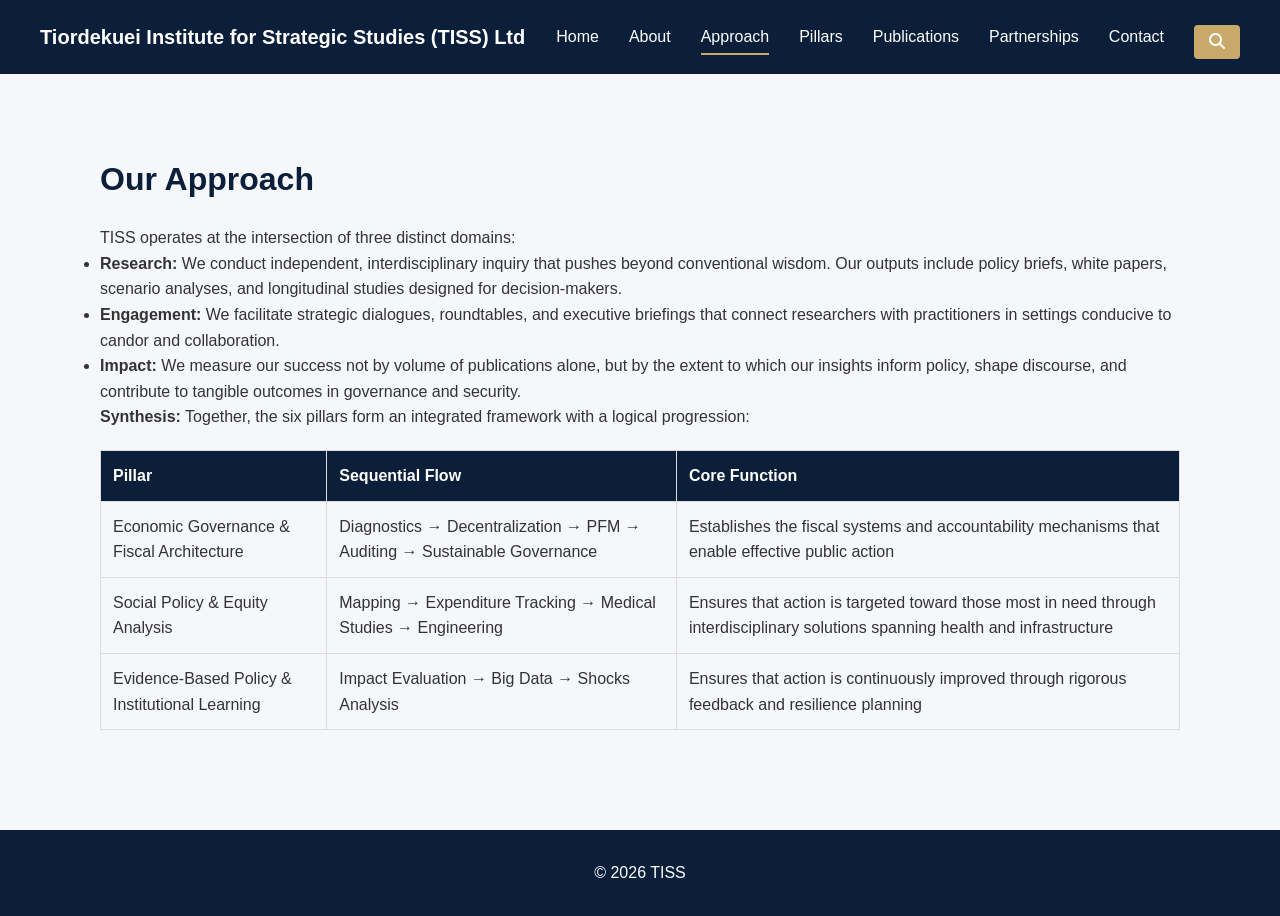
<file: approach.html>
<!DOCTYPE html>
<html lang="en">
<head>
<meta charset="UTF-8">
<meta name="viewport" content="width=device-width, initial-scale=1.0">
<title>Approach | TISS</title>
<link rel="stylesheet" href="css/style.css">
<link rel="stylesheet" href="https://cdnjs.cloudflare.com/ajax/libs/font-awesome/6.4.0/css/all.min.css">
</head>

<body>

<nav>
  <h1>Tiordekuei Institute for Strategic Studies (TISS) Ltd</h1>
  <div class="nav-links">
    <a href="index.html">Home</a>
    <a href="about.html">About</a>
    <a href="approach.html" class="active">Approach</a>
    <a href="pillars.html">Pillars</a>
    <a href="publications.html">Publications</a>
    <a href="partnerships.html">Partnerships</a>
    <a href="contact.html">Contact</a>
    <button class="search-btn" id="search-btn"><i class="fas fa-search"></i></button>
  </div>
  <button class="hamburger" id="hamburger">
    <span></span>
    <span></span>
    <span></span>
  </button>
</nav>

<div class="search-container" id="search-container">
  <input type="text" id="search-input" placeholder="Search...">
  <button id="search-submit">Search</button>
</div>

<section>
<h2>Our Approach</h2>
<p>TISS operates at the intersection of three distinct domains:</p>

<ul>
<li><strong>Research:</strong> We conduct independent, interdisciplinary inquiry that pushes beyond conventional wisdom. Our outputs include policy briefs, white papers, scenario analyses, and longitudinal studies designed for decision-makers.</li>
<li><strong>Engagement:</strong> We facilitate strategic dialogues, roundtables, and executive briefings that connect researchers with practitioners in settings conducive to candor and collaboration.</li>
<li><strong>Impact:</strong> We measure our success not by volume of publications alone, but by the extent to which our insights inform policy, shape discourse, and contribute to tangible outcomes in governance and security.</li>
</ul>

<p><strong>Synthesis:</strong> Together, the six pillars form an integrated framework with a logical progression:</p>

<table>
<thead>
<tr>
<th>Pillar</th>
<th>Sequential Flow</th>
<th>Core Function</th>
</tr>
</thead>
<tbody>
<tr>
<td>Economic Governance & Fiscal Architecture</td>
<td>Diagnostics → Decentralization → PFM → Auditing → Sustainable Governance</td>
<td>Establishes the fiscal systems and accountability mechanisms that enable effective public action</td>
</tr>
<tr>
<td>Social Policy & Equity Analysis</td>
<td>Mapping → Expenditure Tracking → Medical Studies → Engineering</td>
<td>Ensures that action is targeted toward those most in need through interdisciplinary solutions spanning health and infrastructure</td>
</tr>
<tr>
<td>Evidence-Based Policy & Institutional Learning</td>
<td>Impact Evaluation → Big Data → Shocks Analysis</td>
<td>Ensures that action is continuously improved through rigorous feedback and resilience planning</td>
</tr>
</tbody>
</table>
</section>

<footer><p>© <span id="current-year"></span> TISS</p></footer>

<script src="js/script.js"></script>
</body>
</html>
</file>
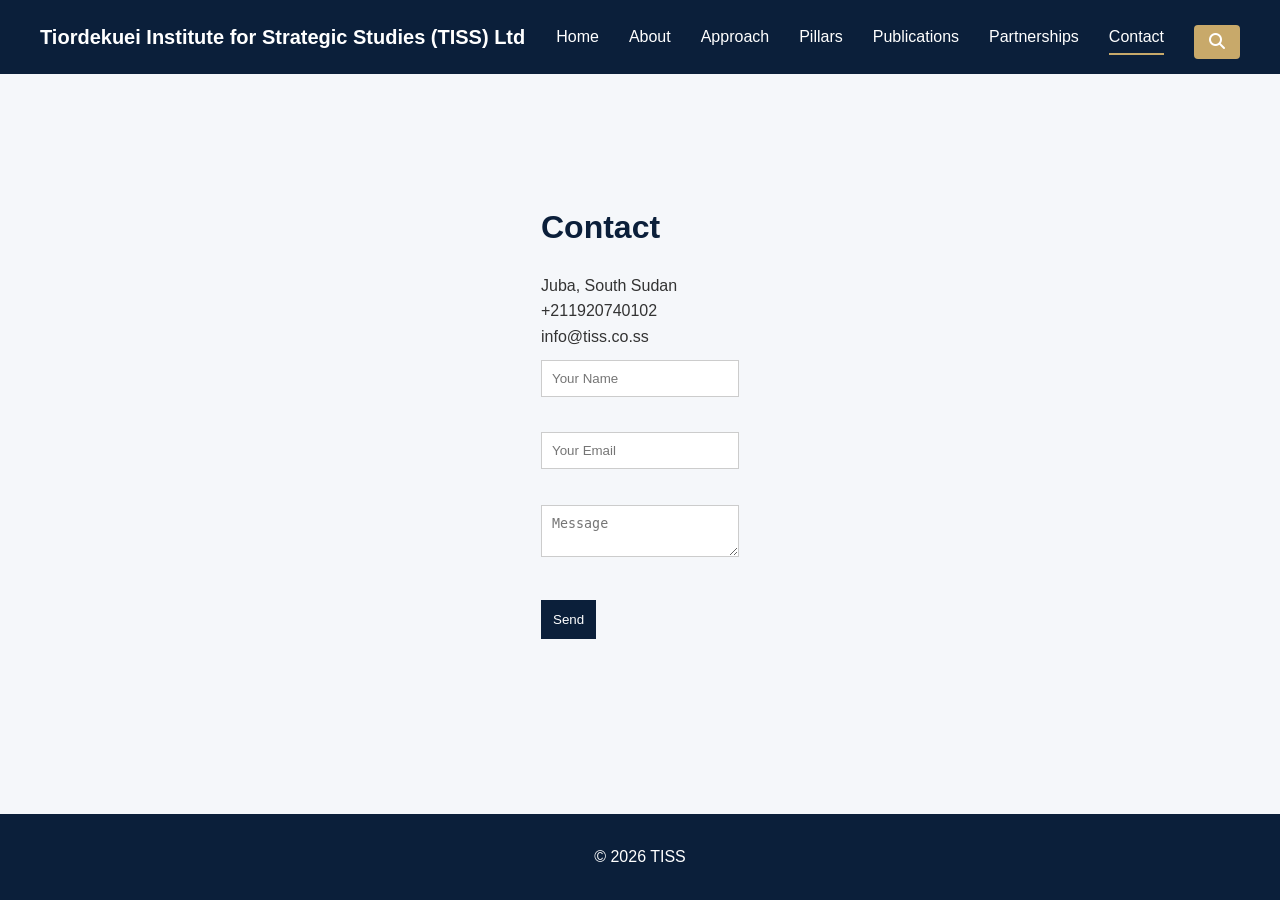
<file: contact.html>
<!DOCTYPE html>
<html lang="en">
<head>
<meta charset="UTF-8">
<meta name="viewport" content="width=device-width, initial-scale=1.0">
<title>Contact | TISS</title>
<link rel="stylesheet" href="css/style.css">
<link rel="stylesheet" href="https://cdnjs.cloudflare.com/ajax/libs/font-awesome/6.4.0/css/all.min.css">
</head>

<body>

<nav>
  <h1>Tiordekuei Institute for Strategic Studies (TISS) Ltd</h1>
  <div class="nav-links">
    <a href="index.html">Home</a>
    <a href="about.html">About</a>
    <a href="approach.html">Approach</a>
    <a href="pillars.html">Pillars</a>
    <a href="publications.html">Publications</a>
    <a href="partnerships.html">Partnerships</a>
    <a href="contact.html" class="active">Contact</a>
    <button class="search-btn" id="search-btn"><i class="fas fa-search"></i></button>
  </div>
  <button class="hamburger" id="hamburger">
    <span></span>
    <span></span>
    <span></span>
  </button>
</nav>

<div class="search-container" id="search-container">
  <input type="text" id="search-input" placeholder="Search...">
  <button id="search-submit">Search</button>
</div>

<section>
<h2>Contact</h2>

<p>Juba, South Sudan</p>
<p>+211920740102</p>
<p>info@tiss.co.ss</p>

<form action="mailto:info@tiss.co.ss" method="post" enctype="text/plain">
<input type="text" name="name" placeholder="Your Name"><br><br>
<input type="email" name="email" placeholder="Your Email"><br><br>
<textarea name="message" placeholder="Message"></textarea><br><br>
<button type="submit">Send</button>
</form>

</section>

<footer><p>© <span id="current-year"></span> TISS</p></footer>

<script src="js/script.js"></script>
</body>
</html>
</file>
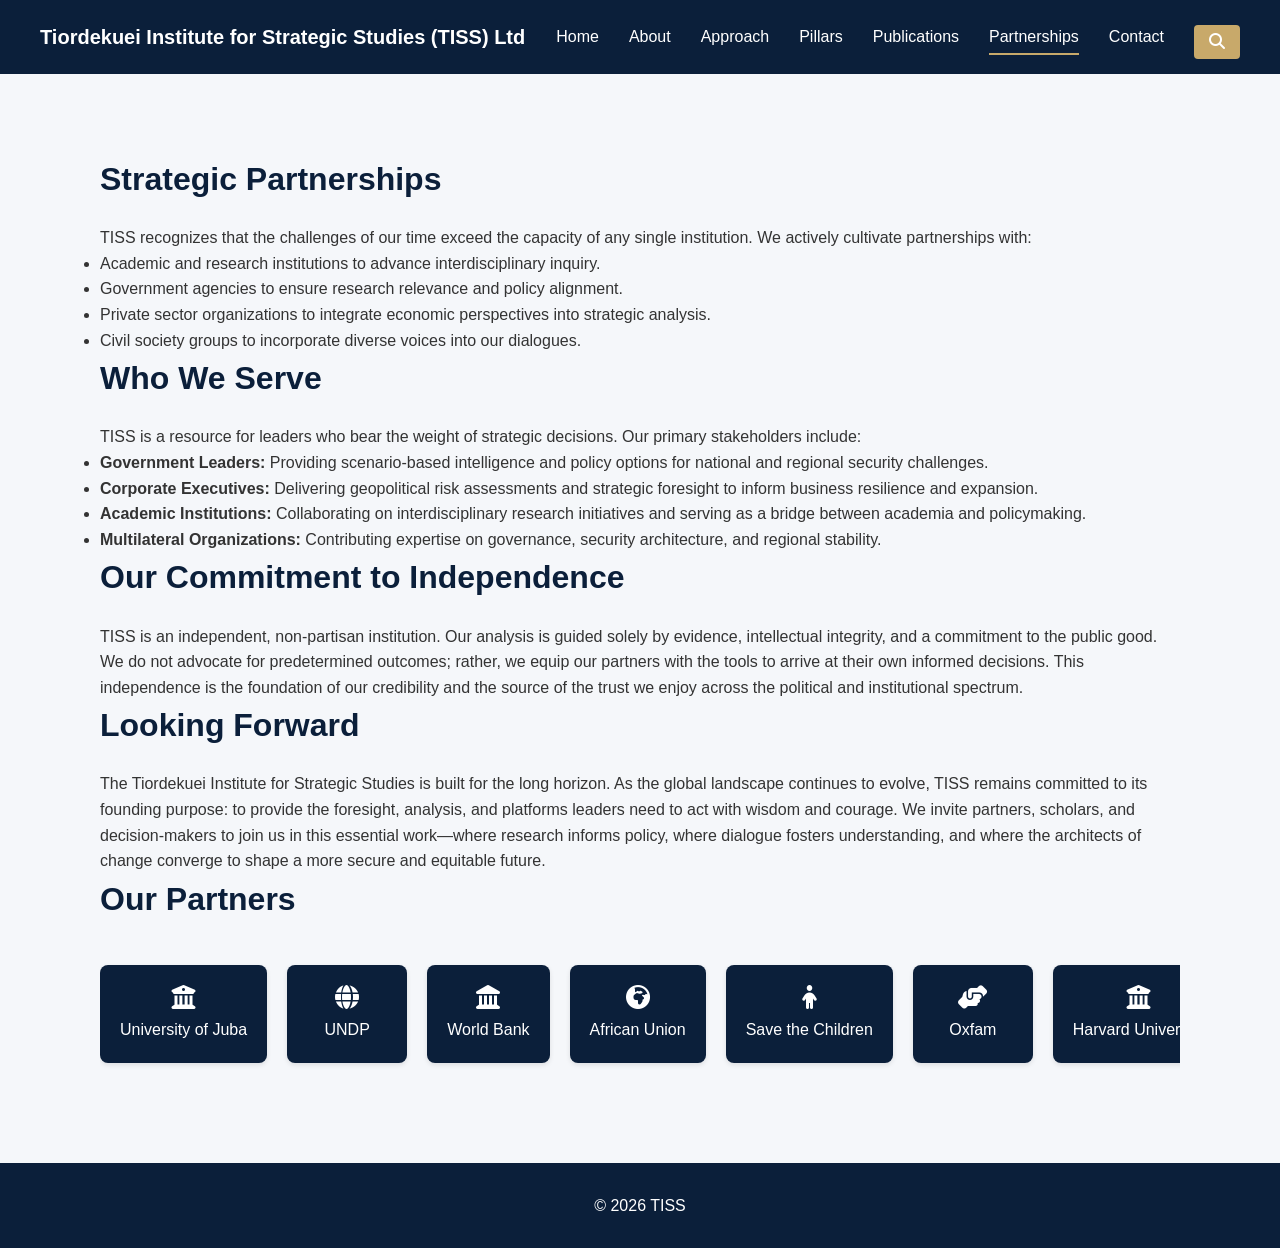
<file: partnerships.html>
<!DOCTYPE html>
<html lang="en">
<head>
<meta charset="UTF-8">
<meta name="viewport" content="width=device-width, initial-scale=1.0">
<title>Partnerships | TISS</title>
<link rel="stylesheet" href="css/style.css">
<link rel="stylesheet" href="https://cdnjs.cloudflare.com/ajax/libs/font-awesome/6.4.0/css/all.min.css">
</head>

<body>

<nav>
  <h1>Tiordekuei Institute for Strategic Studies (TISS) Ltd</h1>
  <div class="nav-links">
    <a href="index.html">Home</a>
    <a href="about.html">About</a>
    <a href="approach.html">Approach</a>
    <a href="pillars.html">Pillars</a>
    <a href="publications.html">Publications</a>
    <a href="partnerships.html" class="active">Partnerships</a>
    <a href="contact.html">Contact</a>
    <button class="search-btn" id="search-btn"><i class="fas fa-search"></i></button>
  </div>
  <button class="hamburger" id="hamburger">
    <span></span>
    <span></span>
    <span></span>
  </button>
</nav>

<div class="search-container" id="search-container">
  <input type="text" id="search-input" placeholder="Search...">
  <button id="search-submit">Search</button>
</div>

<section>
<h2>Strategic Partnerships</h2>
<p>TISS recognizes that the challenges of our time exceed the capacity of any single institution. We actively cultivate partnerships with:</p>

<ul>
<li>Academic and research institutions to advance interdisciplinary inquiry.</li>
<li>Government agencies to ensure research relevance and policy alignment.</li>
<li>Private sector organizations to integrate economic perspectives into strategic analysis.</li>
<li>Civil society groups to incorporate diverse voices into our dialogues.</li>
</ul>

<h2>Who We Serve</h2>
<p>TISS is a resource for leaders who bear the weight of strategic decisions. Our primary stakeholders include:</p>

<ul>
<li><strong>Government Leaders:</strong> Providing scenario-based intelligence and policy options for national and regional security challenges.</li>
<li><strong>Corporate Executives:</strong> Delivering geopolitical risk assessments and strategic foresight to inform business resilience and expansion.</li>
<li><strong>Academic Institutions:</strong> Collaborating on interdisciplinary research initiatives and serving as a bridge between academia and policymaking.</li>
<li><strong>Multilateral Organizations:</strong> Contributing expertise on governance, security architecture, and regional stability.</li>
</ul>

<h2>Our Commitment to Independence</h2>
<p>TISS is an independent, non-partisan institution. Our analysis is guided solely by evidence, intellectual integrity, and a commitment to the public good. We do not advocate for predetermined outcomes; rather, we equip our partners with the tools to arrive at their own informed decisions. This independence is the foundation of our credibility and the source of the trust we enjoy across the political and institutional spectrum.</p>

<h2>Looking Forward</h2>
<p>The Tiordekuei Institute for Strategic Studies is built for the long horizon. As the global landscape continues to evolve, TISS remains committed to its founding purpose: to provide the foresight, analysis, and platforms leaders need to act with wisdom and courage. We invite partners, scholars, and decision-makers to join us in this essential work—where research informs policy, where dialogue fosters understanding, and where the architects of change converge to shape a more secure and equitable future.</p>

<h2>Our Partners</h2>
<div class="partners-list">
  <div class="partner"><i class="fas fa-university"></i> University of Juba</div>
  <div class="partner"><i class="fas fa-globe"></i> UNDP</div>
  <div class="partner"><i class="fas fa-landmark"></i> World Bank</div>
  <div class="partner"><i class="fas fa-globe-africa"></i> African Union</div>
  <div class="partner"><i class="fas fa-child"></i> Save the Children</div>
  <div class="partner"><i class="fas fa-hands-helping"></i> Oxfam</div>
  <div class="partner"><i class="fas fa-university"></i> Harvard University</div>
  <div class="partner"><i class="fas fa-university"></i> University of Nairobi C4DLab</div>
  <div class="partner"><i class="fas fa-money-bill-wave"></i> IMF</div>
  <div class="partner"><i class="fas fa-euro-sign"></i> European Commission</div>
  <div class="partner"><i class="fas fa-hand-holding-heart"></i> USAID</div>
  <div class="partner"><i class="fas fa-university"></i> University of Juba</div>
  <div class="partner"><i class="fas fa-globe"></i> UNDP</div>
  <div class="partner"><i class="fas fa-landmark"></i> World Bank</div>
  <div class="partner"><i class="fas fa-globe-africa"></i> African Union</div>
  <div class="partner"><i class="fas fa-child"></i> Save the Children</div>
  <div class="partner"><i class="fas fa-hands-helping"></i> Oxfam</div>
  <div class="partner"><i class="fas fa-university"></i> Harvard University</div>
  <div class="partner"><i class="fas fa-university"></i> University of Nairobi C4DLab</div>
  <div class="partner"><i class="fas fa-money-bill-wave"></i> IMF</div>
  <div class="partner"><i class="fas fa-euro-sign"></i> European Commission</div>
  <div class="partner"><i class="fas fa-hand-holding-heart"></i> USA</div>
</div>
</section>

<footer>
<p>© <span id="current-year"></span> TISS</p>
</footer>

<script src="js/script.js"></script>
</body>
</html>
</file>
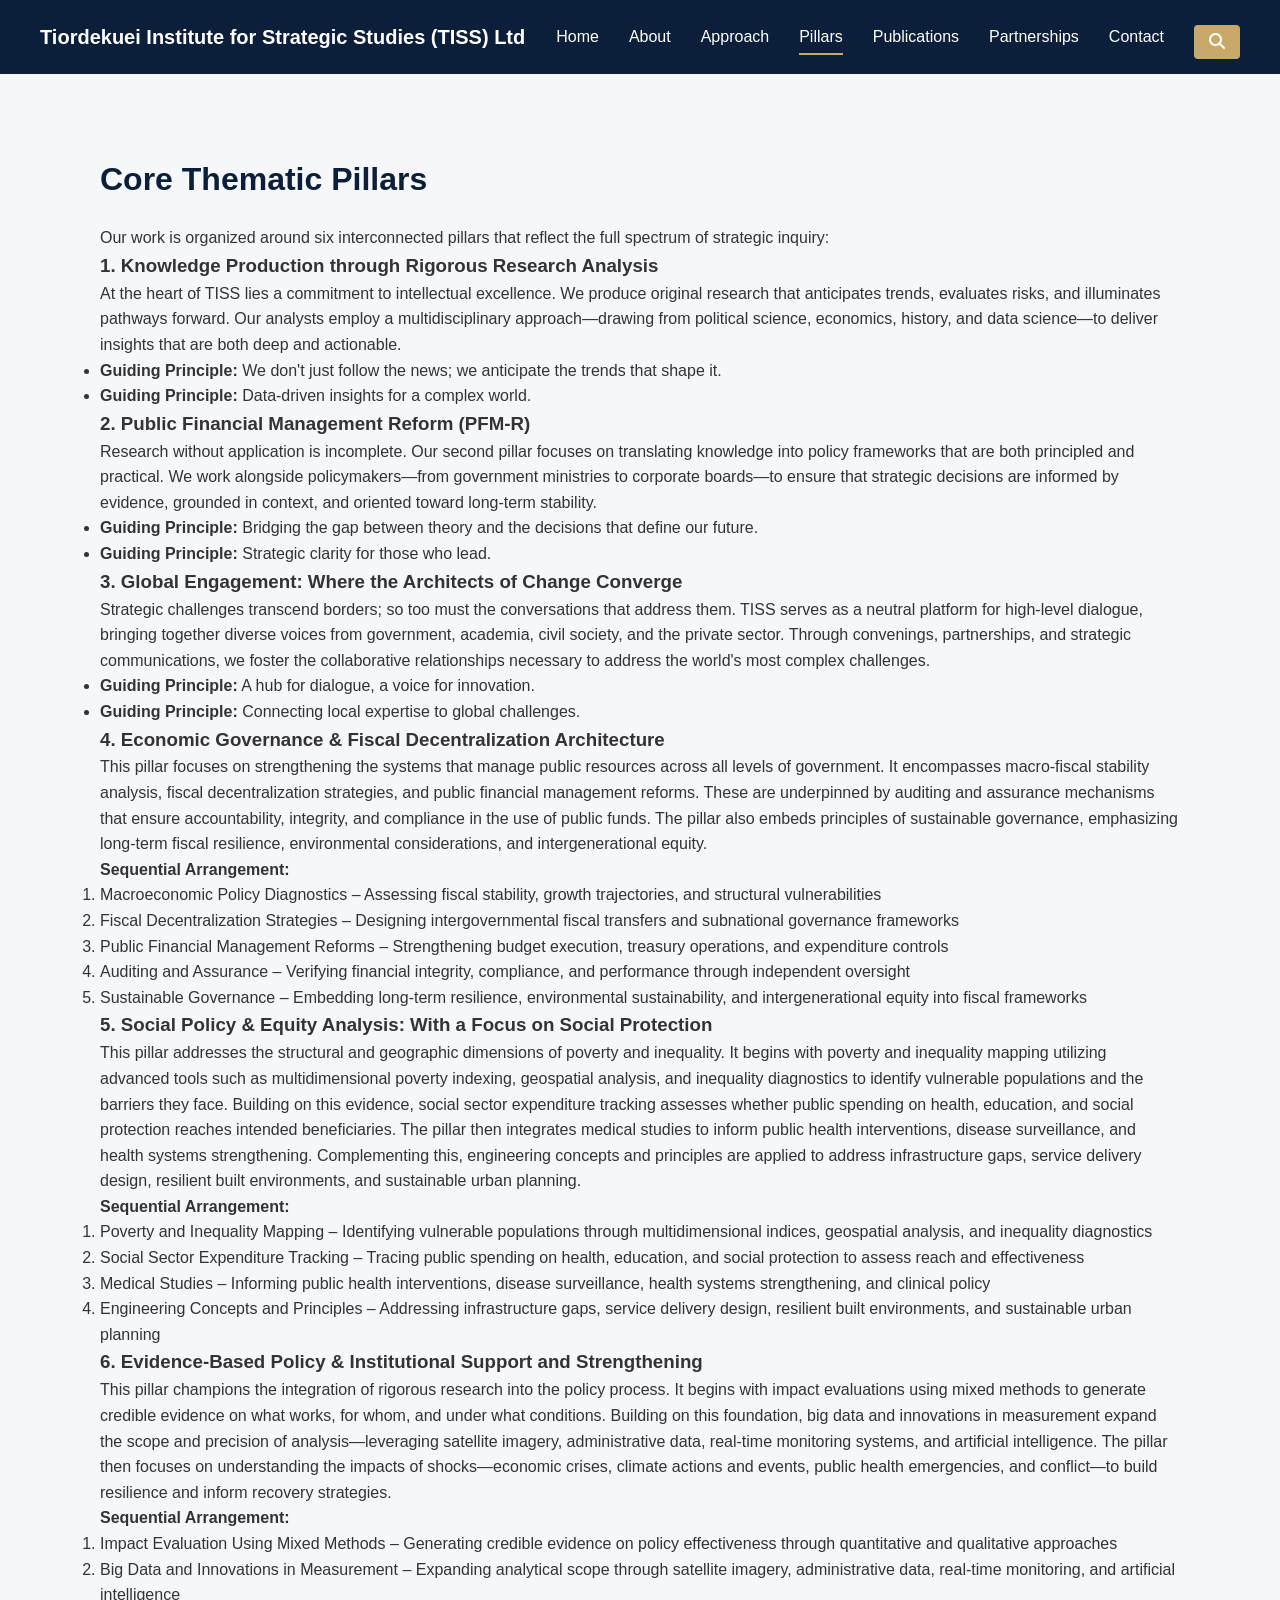
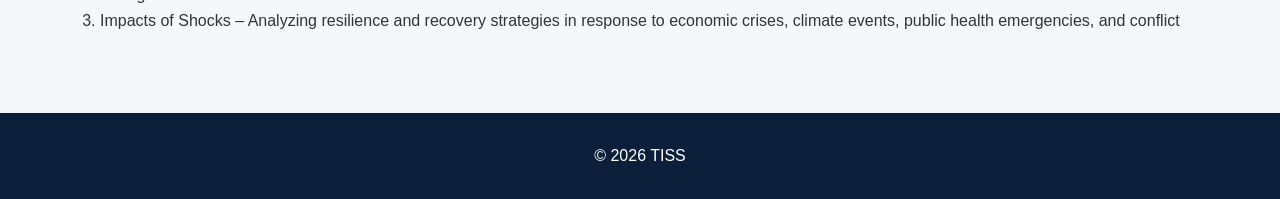
<file: pillars.html>
<!DOCTYPE html>
<html lang="en">
<head>
<meta charset="UTF-8">
<meta name="viewport" content="width=device-width, initial-scale=1.0">
<title>Pillars | TISS</title>
<link rel="stylesheet" href="css/style.css">
<link rel="stylesheet" href="https://cdnjs.cloudflare.com/ajax/libs/font-awesome/6.4.0/css/all.min.css">
</head>

<body>

<nav>
  <h1>Tiordekuei Institute for Strategic Studies (TISS) Ltd</h1>
  <div class="nav-links">
    <a href="index.html">Home</a>
    <a href="about.html">About</a>
    <a href="approach.html">Approach</a>
    <a href="pillars.html" class="active">Pillars</a>
    <a href="publications.html">Publications</a>
    <a href="partnerships.html">Partnerships</a>
    <a href="contact.html">Contact</a>
    <button class="search-btn" id="search-btn"><i class="fas fa-search"></i></button>
  </div>
  <button class="hamburger" id="hamburger">
    <span></span>
    <span></span>
    <span></span>
  </button>
</nav>

<div class="search-container" id="search-container">
  <input type="text" id="search-input" placeholder="Search...">
  <button id="search-submit">Search</button>
</div>

<section>
<h2>Core Thematic Pillars</h2>
<p>Our work is organized around six interconnected pillars that reflect the full spectrum of strategic inquiry:</p>

<h3>1. Knowledge Production through Rigorous Research Analysis</h3>
<p>At the heart of TISS lies a commitment to intellectual excellence. We produce original research that anticipates trends, evaluates risks, and illuminates pathways forward. Our analysts employ a multidisciplinary approach—drawing from political science, economics, history, and data science—to deliver insights that are both deep and actionable.</p>
<ul>
<li><strong>Guiding Principle:</strong> We don't just follow the news; we anticipate the trends that shape it.</li>
<li><strong>Guiding Principle:</strong> Data-driven insights for a complex world.</li>
</ul>

<h3>2. Public Financial Management Reform (PFM-R)</h3>
<p>Research without application is incomplete. Our second pillar focuses on translating knowledge into policy frameworks that are both principled and practical. We work alongside policymakers—from government ministries to corporate boards—to ensure that strategic decisions are informed by evidence, grounded in context, and oriented toward long-term stability.</p>
<ul>
<li><strong>Guiding Principle:</strong> Bridging the gap between theory and the decisions that define our future.</li>
<li><strong>Guiding Principle:</strong> Strategic clarity for those who lead.</li>
</ul>

<h3>3. Global Engagement: Where the Architects of Change Converge</h3>
<p>Strategic challenges transcend borders; so too must the conversations that address them. TISS serves as a neutral platform for high-level dialogue, bringing together diverse voices from government, academia, civil society, and the private sector. Through convenings, partnerships, and strategic communications, we foster the collaborative relationships necessary to address the world's most complex challenges.</p>
<ul>
<li><strong>Guiding Principle:</strong> A hub for dialogue, a voice for innovation.</li>
<li><strong>Guiding Principle:</strong> Connecting local expertise to global challenges.</li>
</ul>

<h3>4. Economic Governance & Fiscal Decentralization Architecture</h3>
<p>This pillar focuses on strengthening the systems that manage public resources across all levels of government. It encompasses macro-fiscal stability analysis, fiscal decentralization strategies, and public financial management reforms. These are underpinned by auditing and assurance mechanisms that ensure accountability, integrity, and compliance in the use of public funds. The pillar also embeds principles of sustainable governance, emphasizing long-term fiscal resilience, environmental considerations, and intergenerational equity.</p>
<p><strong>Sequential Arrangement:</strong></p>
<ol>
<li>Macroeconomic Policy Diagnostics – Assessing fiscal stability, growth trajectories, and structural vulnerabilities</li>
<li>Fiscal Decentralization Strategies – Designing intergovernmental fiscal transfers and subnational governance frameworks</li>
<li>Public Financial Management Reforms – Strengthening budget execution, treasury operations, and expenditure controls</li>
<li>Auditing and Assurance – Verifying financial integrity, compliance, and performance through independent oversight</li>
<li>Sustainable Governance – Embedding long-term resilience, environmental sustainability, and intergenerational equity into fiscal frameworks</li>
</ol>

<h3>5. Social Policy & Equity Analysis: With a Focus on Social Protection</h3>
<p>This pillar addresses the structural and geographic dimensions of poverty and inequality. It begins with poverty and inequality mapping utilizing advanced tools such as multidimensional poverty indexing, geospatial analysis, and inequality diagnostics to identify vulnerable populations and the barriers they face. Building on this evidence, social sector expenditure tracking assesses whether public spending on health, education, and social protection reaches intended beneficiaries. The pillar then integrates medical studies to inform public health interventions, disease surveillance, and health systems strengthening. Complementing this, engineering concepts and principles are applied to address infrastructure gaps, service delivery design, resilient built environments, and sustainable urban planning.</p>
<p><strong>Sequential Arrangement:</strong></p>
<ol>
<li>Poverty and Inequality Mapping – Identifying vulnerable populations through multidimensional indices, geospatial analysis, and inequality diagnostics</li>
<li>Social Sector Expenditure Tracking – Tracing public spending on health, education, and social protection to assess reach and effectiveness</li>
<li>Medical Studies – Informing public health interventions, disease surveillance, health systems strengthening, and clinical policy</li>
<li>Engineering Concepts and Principles – Addressing infrastructure gaps, service delivery design, resilient built environments, and sustainable urban planning</li>
</ol>

<h3>6. Evidence-Based Policy & Institutional Support and Strengthening</h3>
<p>This pillar champions the integration of rigorous research into the policy process. It begins with impact evaluations using mixed methods to generate credible evidence on what works, for whom, and under what conditions. Building on this foundation, big data and innovations in measurement expand the scope and precision of analysis—leveraging satellite imagery, administrative data, real-time monitoring systems, and artificial intelligence. The pillar then focuses on understanding the impacts of shocks—economic crises, climate actions and events, public health emergencies, and conflict—to build resilience and inform recovery strategies.</p>
<p><strong>Sequential Arrangement:</strong></p>
<ol>
<li>Impact Evaluation Using Mixed Methods – Generating credible evidence on policy effectiveness through quantitative and qualitative approaches</li>
<li>Big Data and Innovations in Measurement – Expanding analytical scope through satellite imagery, administrative data, real-time monitoring, and artificial intelligence</li>
<li>Impacts of Shocks – Analyzing resilience and recovery strategies in response to economic crises, climate events, public health emergencies, and conflict</li>
</ol>
</section>

<footer><p>© <span id="current-year"></span> TISS</p></footer>

<script src="js/script.js"></script>
</body>
</html>
</file>
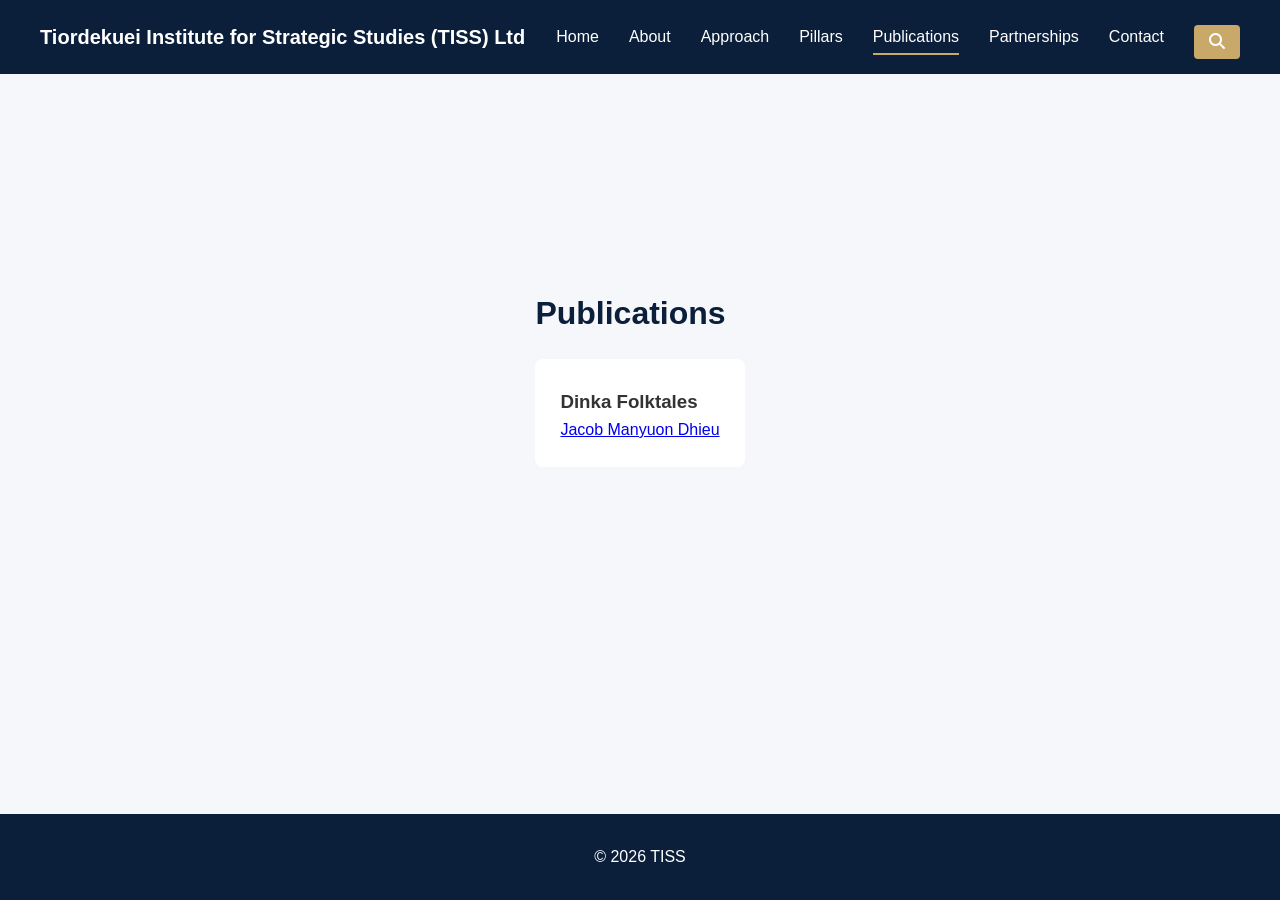
<file: publications.html>
<!DOCTYPE html>
<html lang="en">
<head>
<meta charset="UTF-8">
<meta name="viewport" content="width=device-width, initial-scale=1.0">
<title>Publications | TISS</title>
<link rel="stylesheet" href="css/style.css">
<link rel="stylesheet" href="https://cdnjs.cloudflare.com/ajax/libs/font-awesome/6.4.0/css/all.min.css">
</head>

<body>

<nav>
  <h1>Tiordekuei Institute for Strategic Studies (TISS) Ltd</h1>
  <div class="nav-links">
    <a href="index.html">Home</a>
    <a href="about.html">About</a>
    <a href="approach.html">Approach</a>
    <a href="pillars.html">Pillars</a>
    <a href="publications.html" class="active">Publications</a>
    <a href="partnerships.html">Partnerships</a>
    <a href="contact.html">Contact</a>
    <button class="search-btn" id="search-btn"><i class="fas fa-search"></i></button>
  </div>
  <button class="hamburger" id="hamburger">
    <span></span>
    <span></span>
    <span></span>
  </button>
</nav>

<div class="search-container" id="search-container">
  <input type="text" id="search-input" placeholder="Search...">
  <button id="search-submit">Search</button>
</div>

<section>
<h2>Publications</h2>

<!-- <div class="card">
<h3>Geopolitical Risk Outlook 2026</h3>
<p>Analysis of global power shifts.</p>
</div>

<div class="card">
<h3>Economic Security</h3>
<p>Resilience strategies for fragile states.</p>
</div> -->

<div class="card">
<h3>Dinka Folktales</h3>
<p><a href="https://www.amazon.com/Dinka-Folktales-Jacob-Manyuon-Dhieu/dp/0645210595" target="_blank" rel="noopener">Jacob Manyuon Dhieu</a></p>
</div>

</section>

<footer><p>© <span id="current-year"></span> TISS</p></footer>

<script src="js/script.js"></script>
</body>
</html>
</file>
<file: css/style.css>
/* RESET */
* {
  margin: 0;
  padding: 0;
  box-sizing: border-box;
}

body {
  font-family: 'Inter', sans-serif;
  line-height: 1.6;
  color: #333;
  display: flex;
  flex-direction: column;
  min-height: 100vh;
  background: var(--light);
}

/* VARIABLES */
:root {
  --primary: #0b1f3a;
  --secondary: #1e3c72;
  --accent: #c8a96a;
  --light: #f5f7fa;
  --text: #222;
}

/* NAVBAR */
nav {
  position: sticky;
  top: 0;
  background: var(--primary);
  padding: 15px 40px;
  display: flex;
  justify-content: space-between;
  align-items: center;
  z-index: 1000;
  position: relative;
}

nav h1 {
  color: white;
  font-size: 20px;
}

.nav-links {
  display: flex;
  align-items: center;
  flex-wrap: wrap;
  gap: 10px;
}

nav a {
  color: white;
  margin-left: 20px;
  text-decoration: none;
  font-weight: 500;
  position: relative;
}

.hamburger {
  display: none;
  flex-direction: column;
  background: none;
  border: none;
  cursor: pointer;
  padding: 5px;
}

.hamburger span {
  width: 25px;
  height: 3px;
  background: white;
  margin: 3px 0;
  transition: 0.3s;
}

nav a::after {
  content: "";
  height: 2px;
  width: 0%;
  background: var(--accent);
  position: absolute;
  bottom: -5px;
  left: 0;
  transition: 0.3s;
}

nav a:hover::after {
  width: 100%;
}

nav a.active::after {
  width: 100%;
}

.search-btn {
  background: none;
  border: none;
  color: white;
  font-size: 16px;
  cursor: pointer;
  margin-left: 20px;
  padding: 5px;
  transition: 0.3s;
}

.search-btn:hover {
  color: var(--accent);
}

.search-container {
  display: none;
  background: white;
  padding: 20px;
  border-radius: 8px;
  box-shadow: 0 4px 10px rgba(0,0,0,0.1);
  margin: 20px 0;
  max-width: 400px;
}

.search-container input {
  width: 70%;
  padding: 10px;
  border: 1px solid #ddd;
  border-radius: 4px;
  font-size: 16px;
}

.search-container button {
  padding: 10px 15px;
  background: var(--primary);
  color: white;
  border: none;
  border-radius: 4px;
  cursor: pointer;
  margin-left: 10px;
}

.search-container button:hover {
  background: var(--secondary);
}

.search-btn {
  background: var(--accent);
  color: white;
  border: none;
  padding: 8px 15px;
  border-radius: 4px;
  cursor: pointer;
  font-weight: 500;
  transition: 0.3s;
}

.search-btn:hover {
  background: #b8965a;
}

/* HERO */
.hero {
  height: 50vh;
  overflow: hidden;
  position: relative;
}

.slider {
  display: flex;
  width: 300%; /* 3 slides */
  height: 100%;
  transition: transform 0.5s ease;
}

.slide {
  width: 33.333%;
  height: 100%;
  position: relative;
}

.slide img {
  width: 100%;
  height: 100%;
  object-fit: cover;
  display: block;
}

.slide-content {
  position: absolute;
  top: 0;
  left: 0;
  right: 0;
  bottom: 0;
  display: flex;
  align-items: center;
  padding: 60px;
  color: white;
  background: linear-gradient(rgba(0,0,0,0.7), rgba(0,0,0,0.8));
}

.slide-content h2 {
  color: #add8e6;
}

.slider-btn {
  position: absolute;
  top: 50%;
  transform: translateY(-50%);
  background: rgba(0,0,0,0.5);
  color: white;
  border: none;
  width: 50px;
  height: 50px;
  font-size: 24px;
  cursor: pointer;
  z-index: 10;
  transition: 0.3s;
  opacity: 0;
  visibility: hidden;
}

.hero:hover .slider-btn {
  opacity: 1;
  visibility: visible;
}

.slider-btn:hover {
  background: rgba(0,0,0,0.8);
}

.prev {
  left: 20px;
}

.next {
  right: 20px;
}

.hero h2 {
  font-size: 50px;
  max-width: 600px;
}

.hero p {
  margin-top: 20px;
  max-width: 500px;
}

/* SECTION */
section {
  padding: 80px 60px;
  max-width: 1200px;
  margin: auto;
}

h2 {
  font-size: 32px;
  margin-bottom: 20px;
  color: var(--primary);
}

/* GRID */
.grid {
  display: grid;
  grid-template-columns: repeat(auto-fit, minmax(250px, 1fr));
  gap: 25px;
}

/* CARD */
.card {
  background: white;
  padding: 25px;
  border-radius: 8px;
  transition: 0.3s;
  border-top: 3px solid transparent;
}

.card:hover {
  transform: translateY(-6px);
  border-top: 3px solid var(--accent);
}

.founders-grid {
  display: grid;
  grid-template-columns: repeat(auto-fit, minmax(250px, 1fr));
  gap: 25px;
  margin-top: 20px;
}

.founder-card img {
  width: 100%;
  height: 350px;
  object-fit: cover;
  border-radius: 50%;
  margin-bottom: 15px;
}

.founder-card h3 {
  margin-bottom: 8px;
}

.founder-role {
  color: var(--secondary);
  font-weight: 600;
  margin-bottom: 12px;
}

/* BUTTON */
.btn {
  display: inline-block;
  margin-top: 15px;
  padding: 12px 20px;
  background: var(--primary);
  color: white;
  text-decoration: none;
  transition: 0.3s;
}

.btn:hover {
  background: var(--secondary);
}

/* PUBLICATIONS */
.pub {
  background: white;
  padding: 20px;
  margin-bottom: 20px;
  border-left: 4px solid var(--primary);
}

/* TABLE */
table {
  width: 100%;
  border-collapse: collapse;
  margin: 20px 0;
}

th, td {
  border: 1px solid #ddd;
  padding: 12px;
  text-align: left;
}

th {
  background: var(--primary);
  color: white;
}

/* FORM */
input, textarea {
  width: 100%;
  padding: 10px;
  margin-top: 10px;
  border: 1px solid #ccc;
}

button {
  background: var(--primary);
  color: white;
  padding: 12px;
  border: none;
  margin-top: 10px;
}

/* FOOTER */
footer {
  margin-top: auto;
  background: var(--primary);
  color: white;
  text-align: center;
  padding: 30px;
}

/* PARTNERS LIST */
.partners-list {
  display: flex;
  overflow-x: auto;
  gap: 20px;
  padding: 20px 0;
  scrollbar-width: thin;
  scrollbar-color: var(--accent) transparent;
  animation: scroll 80s linear infinite;
}

.partners-list:hover {
  animation-play-state: paused;
}

@keyframes scroll {
  0% {
    transform: translateX(0);
  }
  100% {
    transform: translateX(-100%);
  }
}

.partners-list::-webkit-scrollbar {
  height: 6px;
}

.partners-list::-webkit-scrollbar-track {
  background: transparent;
}

.partners-list::-webkit-scrollbar-thumb {
  background: var(--accent);
  border-radius: 3px;
}

.partner {
  flex-shrink: 0;
  background: var(--primary);
  padding: 20px;
  border-radius: 8px;
  text-align: center;
  min-width: 120px;
  box-shadow: 0 2px 5px rgba(0,0,0,0.1);
  transition: 0.3s;
  color: white;
}

.partner i {
  font-size: 24px;
  margin-bottom: 8px;
  color: white;
  display: block;
}

.partner:hover {
  transform: translateY(-3px);
  box-shadow: 0 4px 10px rgba(0,0,0,0.2);
}

/* ANIMATION */
.fade {
  opacity: 0;
  transform: translateY(20px);
  transition: 0.8s;
}

.fade.show {
  opacity: 1;
  transform: translateY(0);
}

/* RESPONSIVE DESIGN */
@media (max-width: 768px) {
  nav {
    padding: 15px 20px;
  }

  nav h1 {
    font-size: 18px;
  }

  .nav-links {
    display: none;
    flex-direction: column;
    position: absolute;
    top: 100%;
    left: 0;
    right: 0;
    background: var(--primary);
    padding: 20px;
    box-shadow: 0 4px 10px rgba(0,0,0,0.3);
    z-index: 1001;
    max-height: 90vh;
    overflow-y: auto;
    visibility: hidden;
    opacity: 0;
    transition: opacity 0.2s ease, visibility 0.2s ease;
  }

  .nav-links.active {
    display: flex !important;
    visibility: visible;
    opacity: 1;
  }

  .nav-links a,
  .nav-links .search-btn {
    width: 100%;
  }

  .nav-links a {
    margin-left: 0;
    margin-bottom: 15px;
  }

  .nav-links .search-btn {
    margin: 0;
  }

  .hamburger {
    display: flex;
  }

  .hamburger.active span:nth-child(1) {
    transform: rotate(-45deg) translate(-5px, 6px);
  }

  .hamburger.active span:nth-child(2) {
    opacity: 0;
  }

  .hamburger.active span:nth-child(3) {
    transform: rotate(45deg) translate(-5px, -6px);
  }

  .hero {
    height: 40vh;
  }

  .slide-content {
    padding: 30px;
  }

  .slide-content h2 {
    font-size: 24px;
  }

  .partners-list {
    gap: 15px;
  }

  .partner {
    min-width: 100px;
    padding: 15px;
  }

  .partner i {
    font-size: 20px;
  }

  footer {
    padding: 20px;
  }
}

@media (max-width: 480px) {
  nav {
    padding: 10px 15px;
  }

  nav h1 {
    font-size: 16px;
  }

  .hero {
    height: 30vh;
  }

  .slide-content {
    padding: 20px;
  }

  .slide-content h2 {
    font-size: 20px;
  }

  .slider-btn {
    width: 40px;
    height: 40px;
    font-size: 18px;
  }

  .partners-list {
    gap: 10px;
  }

  .partner {
    min-width: 80px;
    padding: 10px;
  }

  .partner i {
    font-size: 18px;
  }

  .search-container {
    padding: 15px;
    margin: 15px 0;
  }

  .search-container input {
    width: 60%;
  }

  footer {
    padding: 15px;
  }
}
</file>
